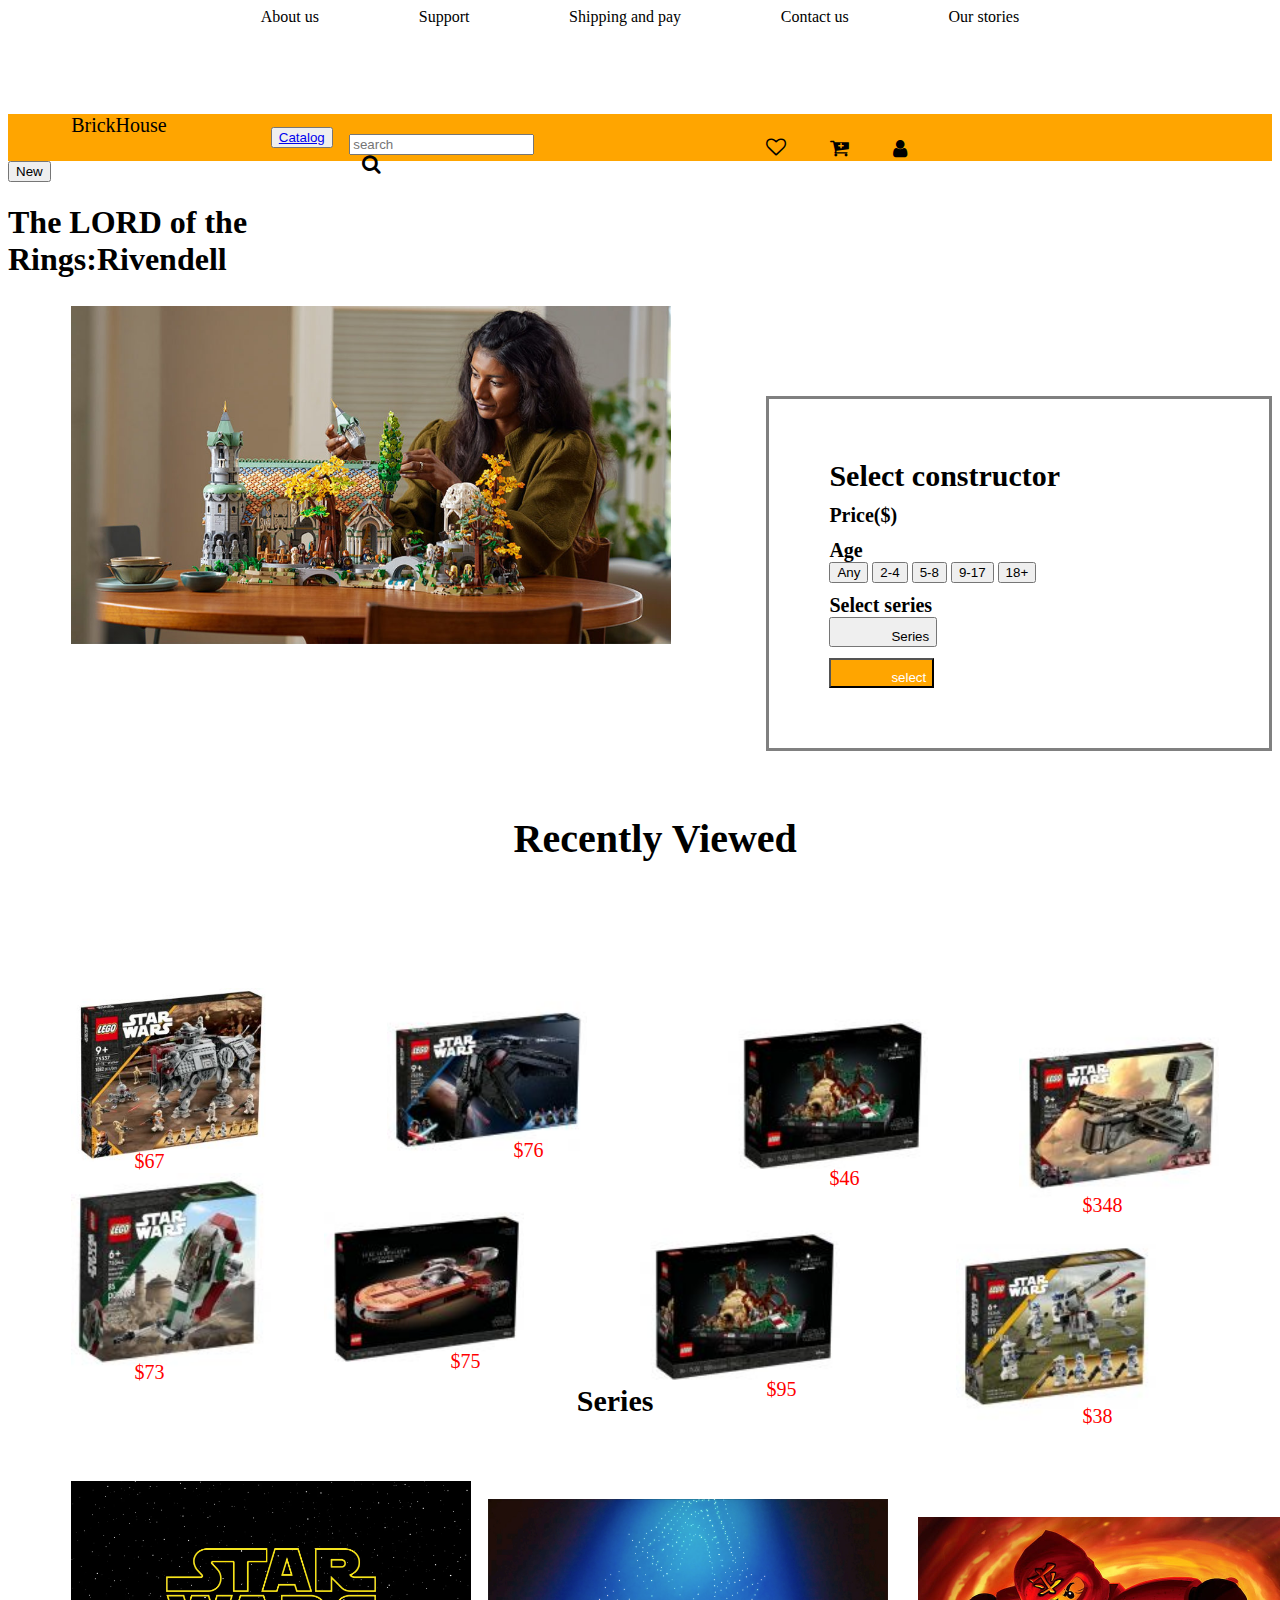
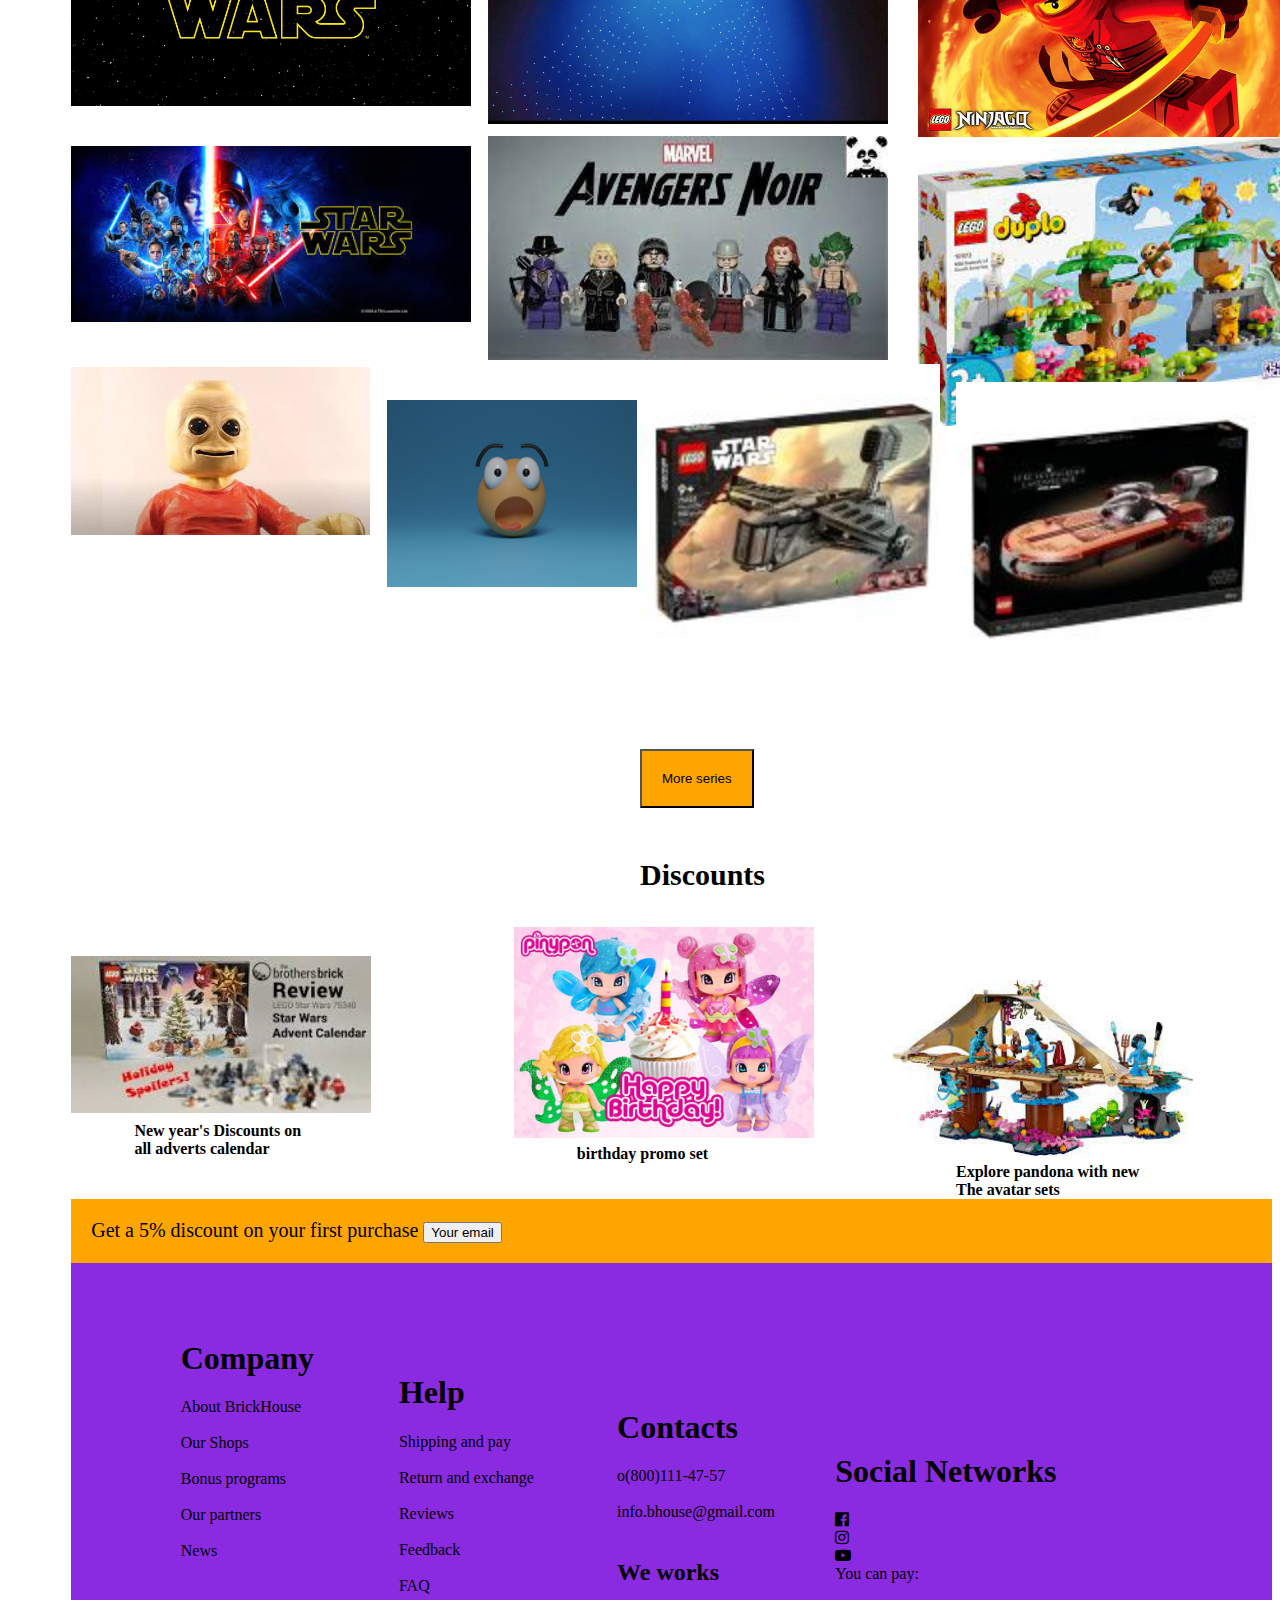
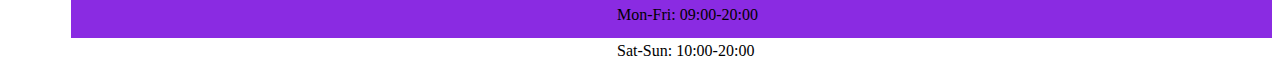
<file: index.html>
<!DOCTYPE html>
<html lang="en">
<head>
    <meta charset="UTF-8">
    <meta http-equiv="X-UA-Compatible" content="IE=edge">
    <meta name="viewport" content="width=device-width, initial-scale=1.0">
    <title>Document</title>
    <link rel="stylesheet" href="styles.css">
    <link rel="stylesheet" href="https://cdnjs.cloudflare.com/ajax/libs/font-awesome/4.7.0/css/font-awesome.min.css">

</head>
<body>
<div class="topnave">
    <a>About us</a>
    <a>Support</a>
    <a>Shipping and pay</a>
    <a>Contact us</a>
    <a>Our stories</a> </div>
    <div class="front">
    <div class="BrickHouse">BrickHouse</div>
    <div class="Catalog"><button><a href=catalog.html>Catalog</a></button> </div>
   <div class="search"> <i class="fa fa-search" aria-hidden="true"></i></div>
   <div class="input"><input type="text" placeholder="search"/></div> 
    <div class="heart"><i class="fa fa-heart-o" aria-hidden="true"></i></div>
    <div class="shopping"><i class="fa fa-cart-plus" aria-hidden="true"></i></div>
    <div class="profile"><i class="fa fa-user" aria-hidden="true"></i>
    </div>
</div>

<div class="content">
    
<button class="New">New</button>
<h1>The LORD of the <br>Rings:Rivendell</h1></div>
<div class="BrickHouse"><img src="images/wifehouse.jpg" alt=""></div>

<div class="content2">
<div class="select">Select constructor</div>
<div class="price">Price($)</div>
<div class="Age">Age</div>
<button class="Any">Any</button>
<button class="butt1">2-4</button>
<button class="butt2">5-8</button>
<button>9-17</button>
<button>18+</button>
<div class="solo">Select series</div>
<button class="series">Series</button> <br>
<button class="selectyy">select</button>
</div>
<div class="Recently">Recently Viewed</div>
<div class="robot2"><img src="images/game 1.jpg"></div>
<div class="robot3"><img src="images/game2.jpg" alt=""></div>
<div class="robot4"><img src="images/game3.jpg" alt=""></div>
<div class="robot5"><img src="images/game4.jpg" alt=""></div>
<div class="price1">$348</div>
<div class="price2">$46</div>
<div class="price3">$76</div>
<div class="price4">$67</div>
<div class="image1"><img src="images/game5.jpg" alt=""></div>
<div class="image2"><img src="images/game6.jpg" alt=""></div>
<div class="image3"><img src="images/game3.jpg" alt=""></div>
<div class="image4"><img src="images/game8.jpg" alt=""></div>
<div class="price5">$38</div>
<div class="price6">$95</div>
<div class="price7">$75</div>
<div class="price8">$73</div>
<div class="series1">Series</div>

<div class="pic2"><img src="images/pic2.webp" alt=""></div>
<div class="pic3"><img src="images/pic3.jpg" alt=""></div>
<div class="pic4"><img src="images/pic4.jpg" alt=""></div>
<div class="log1"><img src="images/log1.jpeg" alt=""></div>
<div class="log2"><img src="images/log5.jpeg" alt=""></div>
<div class="pic6"><img src="images/pic6.jpeg" alt=""></div>
<div class="pic7"><img src="images/pic7.jpeg" alt=""></div>
<div class="robot"><img src="images/robot3.jpg" alt=""></div>
<div class="game1"><img src="images/game4.jpg" alt=""></div>
<div class="game2"><img src="images/game6.jpg" alt=""></div>

<button class="more">More series</button>
<div class="Discounts">Discounts</div>
<div class="holiday"><img src="images/holiday.jpeg" alt=""></div>
<div class="birthday"><img src="images/birthday.jpg_large" alt=""></div>
<div class="avie"><img src="images/avieeee.jpeg" alt=""></div>
<div class="year">New year's Discounts on <br>all adverts calendar</div>
<div class="promo">birthday promo set</div>
<div class="explore">Explore pandona with new <br>The avatar sets</div>

<div class="orange"><hi>Get a 5% discount on your first purchase</hi>
     <button>Your email </button>
</div>
<div class="all">
    <div class="cont1"><h1>Company</h1>
        <div>
            About BrickHouse <br><br>
            Our Shops <br><br>
            Bonus programs <br><br>
            Our partners  <br><br>
            News
        </div>
     </div>
 <div class="cont2"><h1>Help</h1>
<div> Shipping and pay <br><br>
      Return and exchange <br><br>
      Reviews <br><br>
      Feedback <br><br>
      FAQ
</div>
 </div>

<div class="cont3">
    <h1>Contacts</h1>
    <div>
        o(800)111-47-57 <br><br>
        info.bhouse@gmail.com <br><br>
        <h2>We works</h2>
        Mon-Fri: 09:00-20:00 <br><br>
        Sat-Sun: 10:00-20:00

    </div>
</div>

<div class="cont4" >

    <h1>Social Networks</h1>
    <div><i class="fa fa-facebook-official" aria-hidden="true"></i>
    </div>
    <div><i class="fa fa-instagram" aria-hidden="true"></i>
    </div>
    <div><i class="fa fa-youtube-play" aria-hidden="true"></i></div>
    <div> You can pay:</div>
    
</div>


</div>




</body>
</html>
</file>
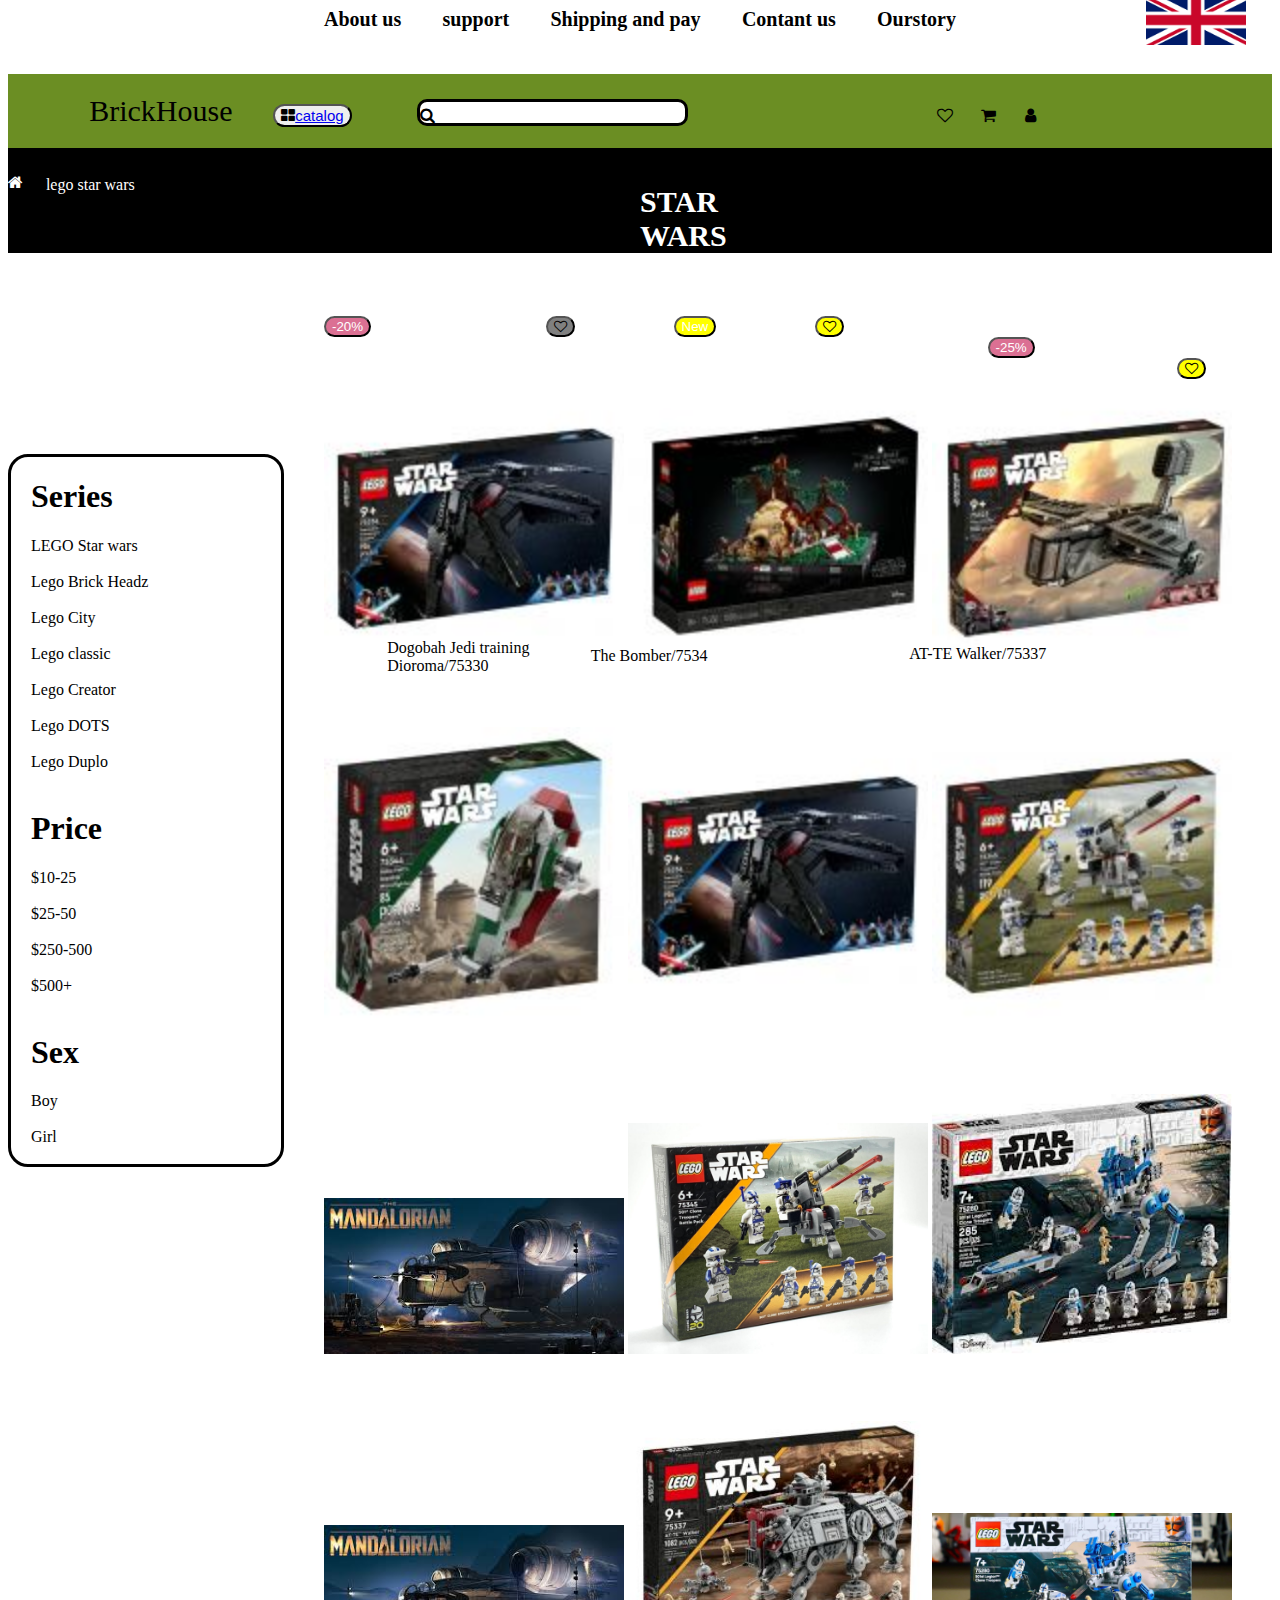
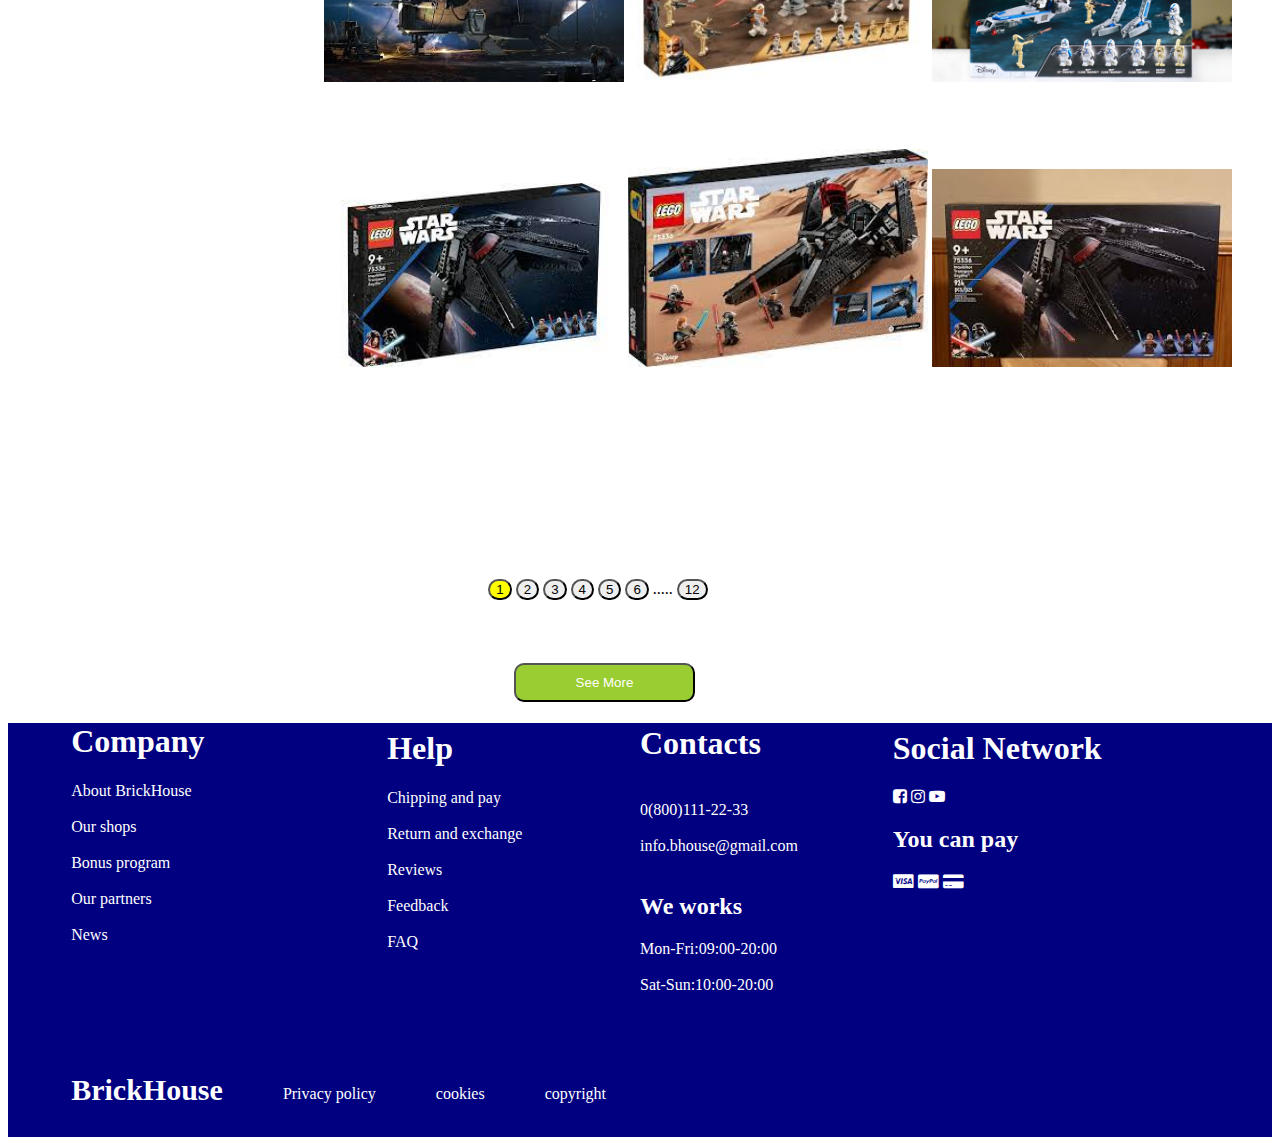
<file: catalog.html>
<!DOCTYPE html>
<html lang="en">
<head>
    <meta charset="UTF-8">
    <meta http-equiv="X-UA-Compatible" content="IE=edge">
    <meta name="viewport" content="width=device-width, initial-scale=1.0">
    <title>Document</title>
    <link rel="stylesheet" href="catalog.css">
    <link rel="stylesheet" href="https://cdnjs.cloudflare.com/ajax/libs/font-awesome/4.7.0/css/font-awesome.min.css">


</head>
<body>
    <div class="text">
    
        <nav>
            <a> About us</a>
            <a>support</a>
            <a>Shipping and pay</a>
            <a>Contant us </a>
            <a>Ourstory</a>
    </nav>
    <img src="images/images2/Uk.png" id="flag">
</div>
    <div class="front">
        <label class="Brick">BrickHouse</label>
         <button class="Catalog"><i class="fa fa-th-large" aria-hidden="true"></i><a href="product.html">catalog</a> </button>
        <i id="search" class="fa fa-search" aria-hidden="true"></i>
        <i  id="heart" class="fa fa-heart-o" aria-hidden="true"></i> 
        <i id="shopping"  class="fa fa-shopping-cart" aria-hidden="true"></i>
        <i  id="profile" class="fa fa-user" aria-hidden="true"></i>
    </div>
    <div class="black"><i id="home" class="fa fa-home" aria-hidden="true"></i>
    <P id="lego">lego star wars</P>
   <P id="star">STAR <br> WARS</P>
    </div>
    <div class="line1">
      <div>
        <button id="f">-20%</button>
       <button id="s"> <i class="fa fa-heart-o" aria-hidden="true"></i></button>
    <button id="t">New</button>
        <button id="fo"><i class="fa fa-heart-o" aria-hidden="true"></i>
        </button>
        <button id="fi">-25%</button>
            <button id="si"><i class="fa fa-heart-o" aria-hidden="true"></i>
            </button> 
    </div>
    
    <img src="images/images2/game2.jpg" id="foto1">

     <img src="images/images2/game3.jpg" id="foto2">
    <img src="images/images2/game4.jpg" id="foto3"></div>
    <div class="chili" >
        <p id="jedi">Dogobah Jedi training <br> Dioroma/75330
        <p id="bomber">The Bomber/7534</p>
        <p id="walker">AT-TE Walker/75337</p>
    </div>
     
   <div class="line2"><img src="images/images2/game5.jpg" id="foto4">
    <img src="images/images2/game7.jpg" id="foto5">
    <img src="images/images2/game8.jpg" id="foto6"></div>
    <div class="line3">
        <img src="images/images2/p2.jpeg" id="foto7">
        <img src="images/images2/p8.jpg" id="foto8">
        <img src="images/images2/p4.jpeg" id="foto9">
    </div> 
    <div class="line4">
        <img src="images/images2/p2.jpeg" id="foto10">
        <img src=  "images/images2/game 1.jpg" id="foto11">
        <img src="images/images2/p5.jpg" id="foto12">
    </div>
    <div class="line5">
        <img src="images/images2/p9.jpeg" id="foto13">
        <img src= "images/images2/p10.jpeg"  id="foto14">
        <img src= "images/images2/p12.jpeg" id="foto15">
    </div>

       <div class="content2"> 
        <h1>Series</h1>
        LEGO Star wars <br><br>
        Lego Brick Headz <br><br>
        Lego City <br><br>
        Lego classic <br><br>
        Lego Creator <br><br>
        Lego DOTS <br><br>
        Lego Duplo <br><br>
        <h1>Price</h1>
        $10-25<br><br>
        $25-50<br><br>
        $250-500<br><br>
        $500+ <br><br>
        <h1>Sex</h1>
        Boy<br><br>
        Girl<br><br>
    </div>
    <div class="butts">
        <button id="kaya">1</button>
        <button>2</button>
        <button>3</button>
        <button>4</button>
        <button>5</button>
        <button>6</button>


        .....
        <button>12</button>
    </div>
    <button class="seeMore">See More</button>
    <div class="all">
    <div class="first">
    <h1>Company</h1>
    About BrickHouse<br><br>
    Our shops<br><br>
    Bonus program<br><br>
    Our partners<br><br>
    News<br><br>
    </div>
       <div class="second">
        <h1>Help</h1>
        Chipping and pay<br><br>
        Return and exchange<br><br>
        Reviews<br><br>
        Feedback<br><br>
        FAQ<br><br>
     </div>

     <div class="third">
        <h1>Contacts</h1><br>
        0(800)111-22-33<br><br>
        info.bhouse@gmail.com<br><br>
        <h2>We works</h2>
        Mon-Fri:09:00-20:00<br><br>
        Sat-Sun:10:00-20:00<br> <br>
     </div>
     
     <div class="fourth">
        <h1>Social Network</h1>
        <i class="fa fa-facebook-square" aria-hidden="true"></i>
        <i class="fa fa-instagram" aria-hidden="true"></i>
        <i class="fa fa-youtube-play" aria-hidden="true"></i>
        <h2>You can pay</h2>
        <i class="fa fa-cc-visa" aria-hidden="true"></i>
        <i class="fa fa-cc-paypal" aria-hidden="true"></i>
        <i class="fa fa-credit-card-alt" aria-hidden="true"></i>
     </div>
     <div class="footer">
       <P class="brick"> BrickHouse</P> 
       <P class="privacy">  Privacy policy </P> 
       <P class="cookies">  cookies </P> 
       <P class="copyright">copyright</P>
     
    </div>
    </div>  
        
    
    

   
   
</body>
</html>
</file>
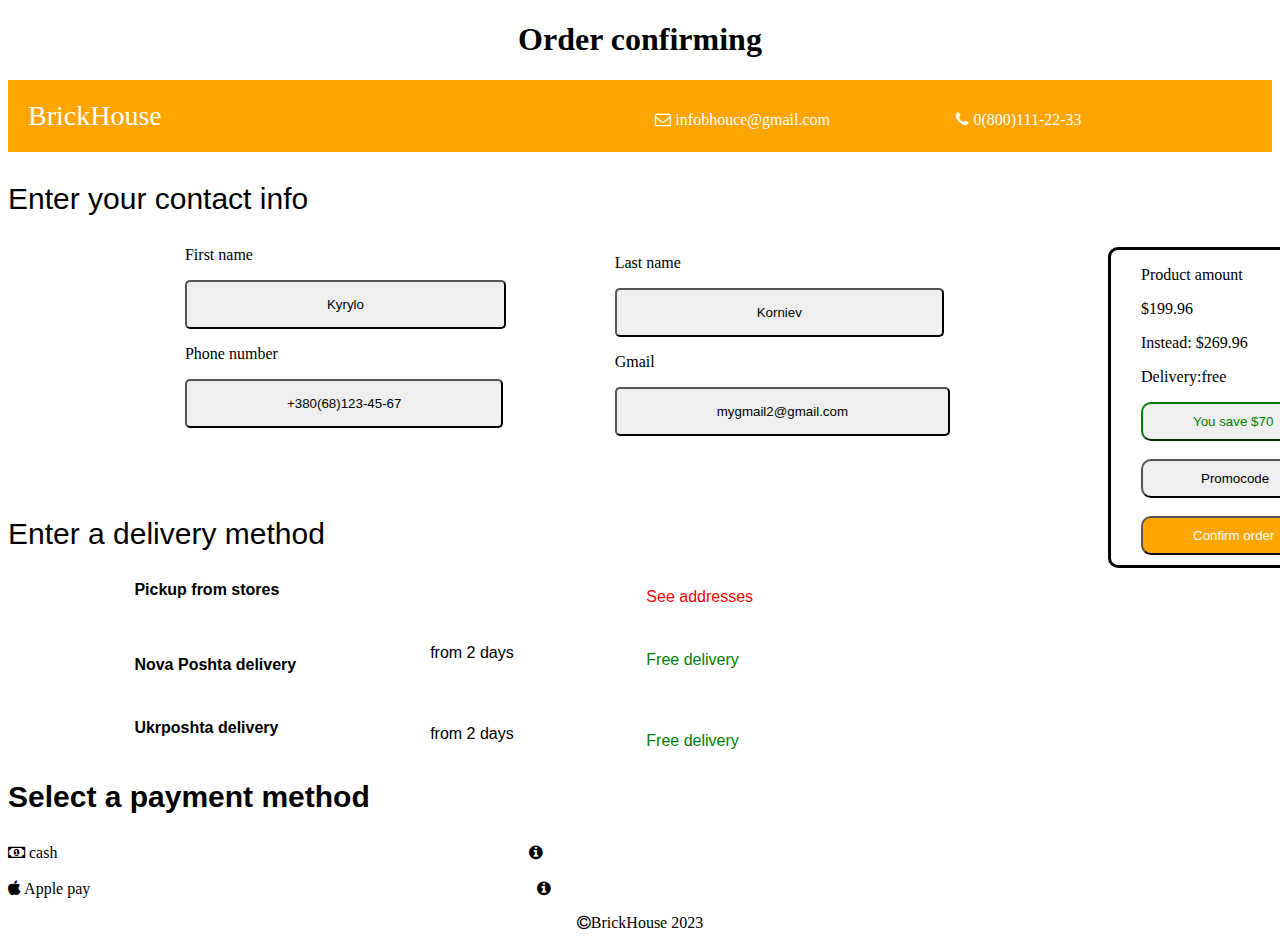
<file: page.html>
<!DOCTYPE html>
<html lang="en">
<head>
    <meta charset="UTF-8">
    <meta http-equiv="X-UA-Compatible" content="IE=edge">
    <meta name="viewport" content="width=device-width, initial-scale=1.0">
    <title>Document</title>
    <link rel="stylesheet" href="style4.css">
    <link rel="stylesheet" href="https://cdnjs.cloudflare.com/ajax/libs/font-awesome/4.7.0/css/font-awesome.min.css">
</head>
<body>
    <div class="text">
    <h1 id=header>Order confirming</h1>
    <div class="emmy">
     <label id="ricky">BrickHouse</label> <i id="velo" class="fa fa-envelope-o" aria-hidden="true"> infobhouce@gmail.com</i>  <i id="phone" class="fa fa-phone" aria-hidden="true"> 0(800)111-22-33</i>
    </div>
    <p id="info">Enter your contact info</p>
    <div class="first">
        <p>First name</p>
        <button id="kry">Kyrylo</button>
        <p>Phone number</p>
        <button id="kyr">+380(68)123-45-67</button>
    </div>
    <div class="last">
        <p id="meli">Last name</p>
        <button id="kryi">Korniev</button>
        <p>Gmail</p>
        <button id="krye">mygmail2@gmail.com</button>
    </div>
    <div class="deli">
        <p>Product amount</p>
        <p>$199.96</p>
        <p>Instead: $269.96</p>
        <p>Delivery:free</p>
        <button id="save">You save $70</button>
        <br><br>
        <button id="pro">Promocode</button>
        <br><br>
        <button id="con">Confirm order</button>
    </div>
    <div>
        <p id="deli">Enter a delivery method</p>
        <div class="lasoi">
            <p id="vale">Pickup from stores</p>
            <br>
            <p id="cale">See addresses</p>
            <br>
            <p id="winny">Nova Poshta delivery</p>
            <p id="day">from 2 days</p>
            <br>
            <p id="leina">Free delivery</p>
            <br>
            <p id="ant">Ukrposhta delivery</p>
            <br>
            <p id="day">from 2 days</p>
            <br>
            <p id="nai">Free delivery</p>
           </div>
           <p id="pay">Select a payment method</p>
        </div>
        <div>
 <i id="money" class="fa fa-money" aria-hidden="true"></i> cash
<i id="for" class="fa fa-info-circle" aria-hidden="true"></i>
<br>
<br>
<i class="fa fa-apple" aria-hidden="true"></i> Apple pay
<i id="fo" class="fa fa-info-circle" aria-hidden="true"></i>
 </div>
 <div>
<p id="house"><i class="fa fa-copyright" aria-hidden="true"></i>BrickHouse 2023</p>
 </div>
</div>
</body>
</html>
</file>
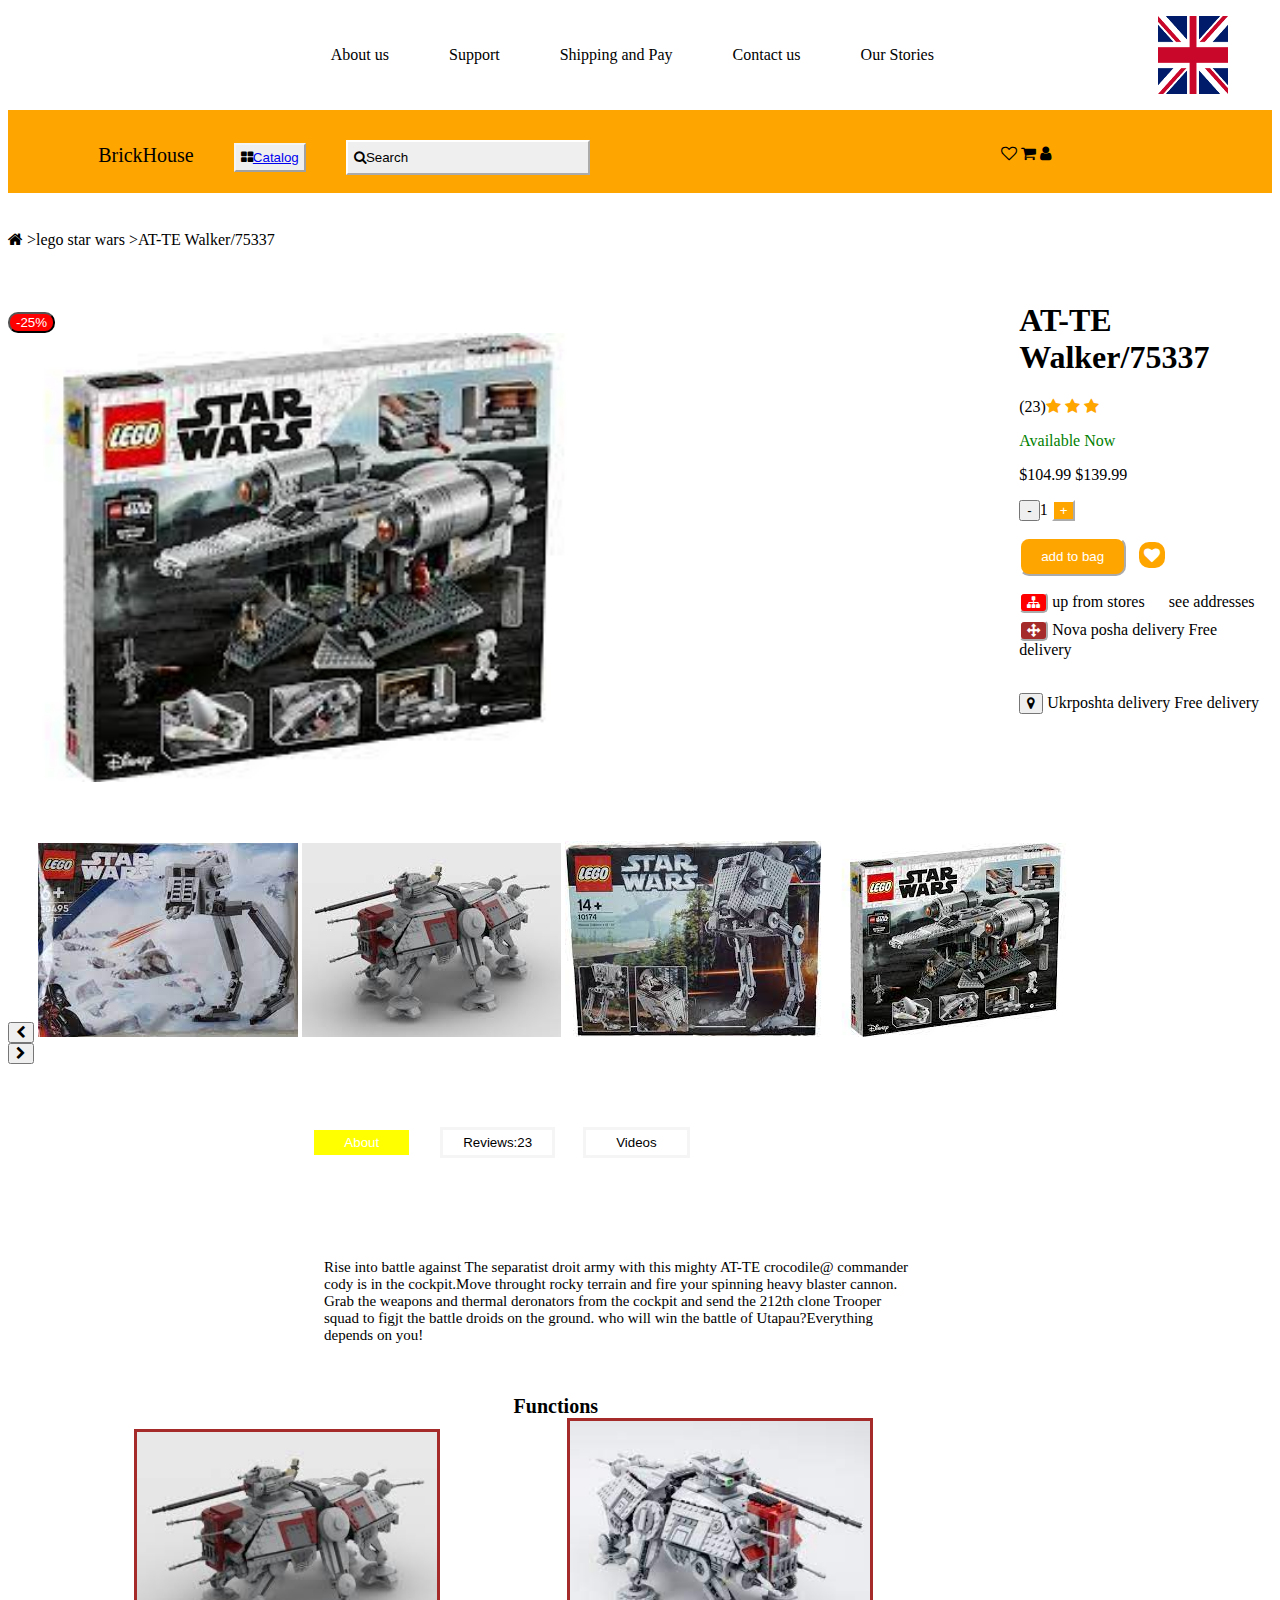
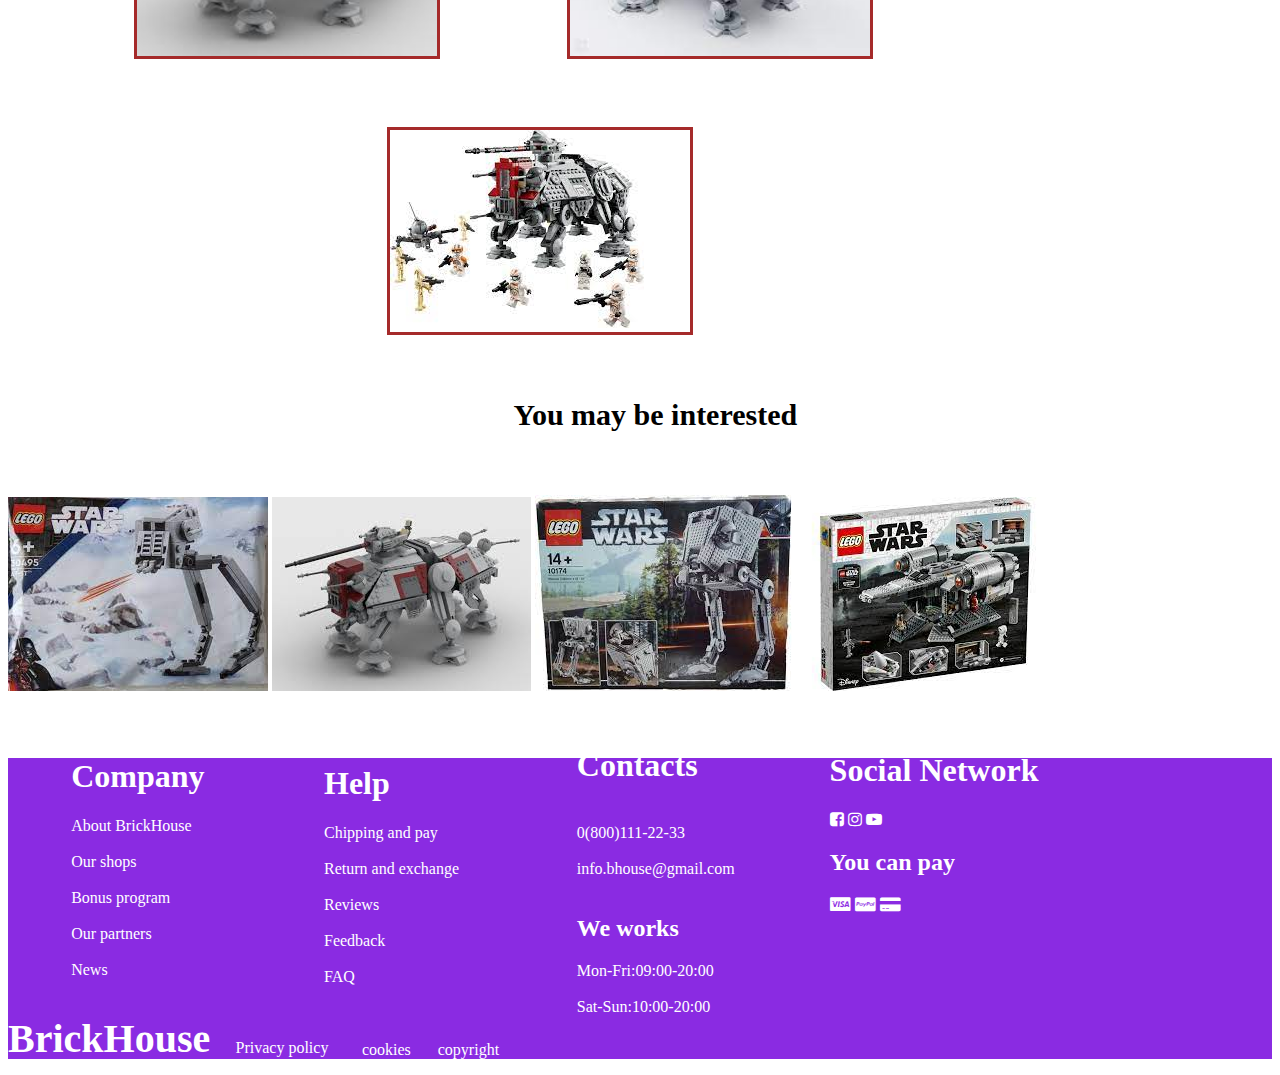
<file: product.html>
<!DOCTYPE html>
<html lang="en">
<head>
    <meta charset="UTF-8">
    <meta http-equiv="X-UA-Compatible" content="IE=edge">
    <meta name="viewport" content="width=device-width, initial-scale=1.0">
    <title>Document</title>
    <link rel="stylesheet" href="product.css">
    <link rel="stylesheet" href="https://cdnjs.cloudflare.com/ajax/libs/font-awesome/4.7.0/css/font-awesome.min.css">


</head>

<body>
    
    <ul class="list">

    <a>About us</a>
    <a>Support</a>
    <a>Shipping and Pay </a>
    <a>Contact us </a>
    <a>Our Stories</a>
    <img class="flag" src="images/images/marvel.png">
</ul>
<div class="all">
    <label id="brick">BrickHouse</label>
    <button class="catalog"><i class="fa fa-th-large" aria-hidden="true"></i><a href="Product1.html">Catalog</a></button>
    <button  id="search" ><i class="fa fa-search" aria-hidden="true"></i>Search </button> 
   <div class="icons"> <i class="fa fa-heart-o" aria-hidden="true"></i>
    <i  class="fa fa-shopping-cart" aria-hidden="true"></i>
    <i class="fa fa-user" aria-hidden="true"></i></div>
  
</div>
<!--  -->
<!-- 
<div class="main-cards">

    <div class="card1">
        <p>-20</p>
        
    <img src="images/p3.jpeg">
    </div>

    <div class="card2">
        <img src="images/p3.jpeg">
    </div>

    <div class="card3">
        <img src="images/p3.jpeg">
    </div>
    

</div> -->
<div class="hearder"><i class="fa fa-home" aria-hidden="true"></i>
   >lego star wars >AT-TE Walker/75337  <br>
  <button class="red"> -25%</button>
</div>

<img class="foto"  src="images/images/p3.jpeg" alt="">
<div class="first">
    <h1>AT-TE Walker/75337</h1>
   <p>(23)<i id="star" class="fa fa-star" aria-hidden="true"></i>
    <i  id="star" class="fa fa-star" aria-hidden="true"></i>
    <i  id="star" class="fa fa-star" aria-hidden="true"></i>
 </p> 
 <p class="Available">Available Now</p>
 <p>$104.99  $139.99</p>
 <p> <button >- </button>1 <button id="butt">+</button></p>
 <p><button class="add">add to bag</button><i  id="big"   class="fa fa-heart" aria-hidden="true"></i></p>
 <button class="site"><i class="fa fa-sitemap" aria-hidden="true"></i></button>
    <label>up from stores </label> 
    <label class="see">see addresses</label><p class="col2">
    <button class="arrows"><i class="fa fa-arrows" aria-hidden="true"></i></button>
    <label>Nova posha delivery</label> 
    <label>Free delivery</label></p><br>
    <button><i class="fa fa-map-marker" aria-hidden="true"></i>
    </button>
    <label>Ukrposhta delivery</label>
    <label>Free delivery</label>
</div>



<div class="photos">
    <button><i class="fa fa-chevron-left" aria-hidden="true"></i></button>  
<img src="images/images/t1.jpeg">
<img src="images/images/star3.jpeg">
<img src="images/images/t3.jpeg">
<img src="images/images/p3.jpeg"></div>
<button><i class="fa fa-chevron-right" aria-hidden="true"></i></button>
<div class="buttons">
    
    <button class="about">About</button>
    <button class="reviews">Reviews:23</button>
    <button class="videos">Videos</button>
</div>
<div class="words">Rise into battle against The separatist droit army with this mighty
    AT-TE crocodile@ commander<br> cody is in the cockpit.Move throught
    rocky terrain and fire your spinning heavy blaster cannon.<br>Grab 
    the weapons and thermal deronators from the cockpit and send the 
    212th clone Trooper<br> squad to figjt the battle droids on the ground.
    who will win the battle of Utapau?Everything <br>depends on you!
 </div>
 <div class="functions">Functions </div>
 <div>
    <img id="p1"  src="images/images/star3.jpeg" alt=""><img  id="p2" src="images/images/star2.jpeg">
 </div>
 <div class="p3"><img src="images/images/star1.jpeg" alt=""></div>
 <div class="may">You may be interested</div>
 <div class="images">
    <img src="images/images/t1.jpeg">
    <img src="images/images/star3.jpeg">
    <img src="images/images/t3.jpeg">
    <img src="images/images/p3.jpeg">
 </div>
<div class="two">
    <div class="fi">
    <h1>Company</h1>
    About BrickHouse<br><br>
    Our shops<br><br>
    Bonus program<br><br>
    Our partners<br><br>
    News<br><br>
    </div>
       <div class="second">
        <h1>Help</h1>
        Chipping and pay<br><br>
        Return and exchange<br><br>
        Reviews<br><br>
        Feedback<br><br>
        FAQ<br><br>
     </div>

     <div class="third">
        <h1>Contacts</h1><br>
        0(800)111-22-33<br><br>
        info.bhouse@gmail.com<br><br>
        <h2>We works</h2>
        Mon-Fri:09:00-20:00<br><br>
        Sat-Sun:10:00-20:00<br> <br>
     </div>
     
     <div class="fourth">
        <h1>Social Network</h1>
        <i class="fa fa-facebook-square" aria-hidden="true"></i>
        <i class="fa fa-instagram" aria-hidden="true"></i>
        <i class="fa fa-youtube-play" aria-hidden="true"></i>
        <h2>You can pay</h2>
        <i class="fa fa-cc-visa" aria-hidden="true"></i>
        <i class="fa fa-cc-paypal" aria-hidden="true"></i>
        <i class="fa fa-credit-card-alt" aria-hidden="true"></i>
     </div>
     <div class="footer">
       <P class="brick"> BrickHouse</P> 
       <P class="privacy">  Privacy policy </P> 
       <P class="cookies">  cookies </P> 
       <P class="copyright">copyright</P>
     
    </div>
    </div>  


</body>
</html>
</file>
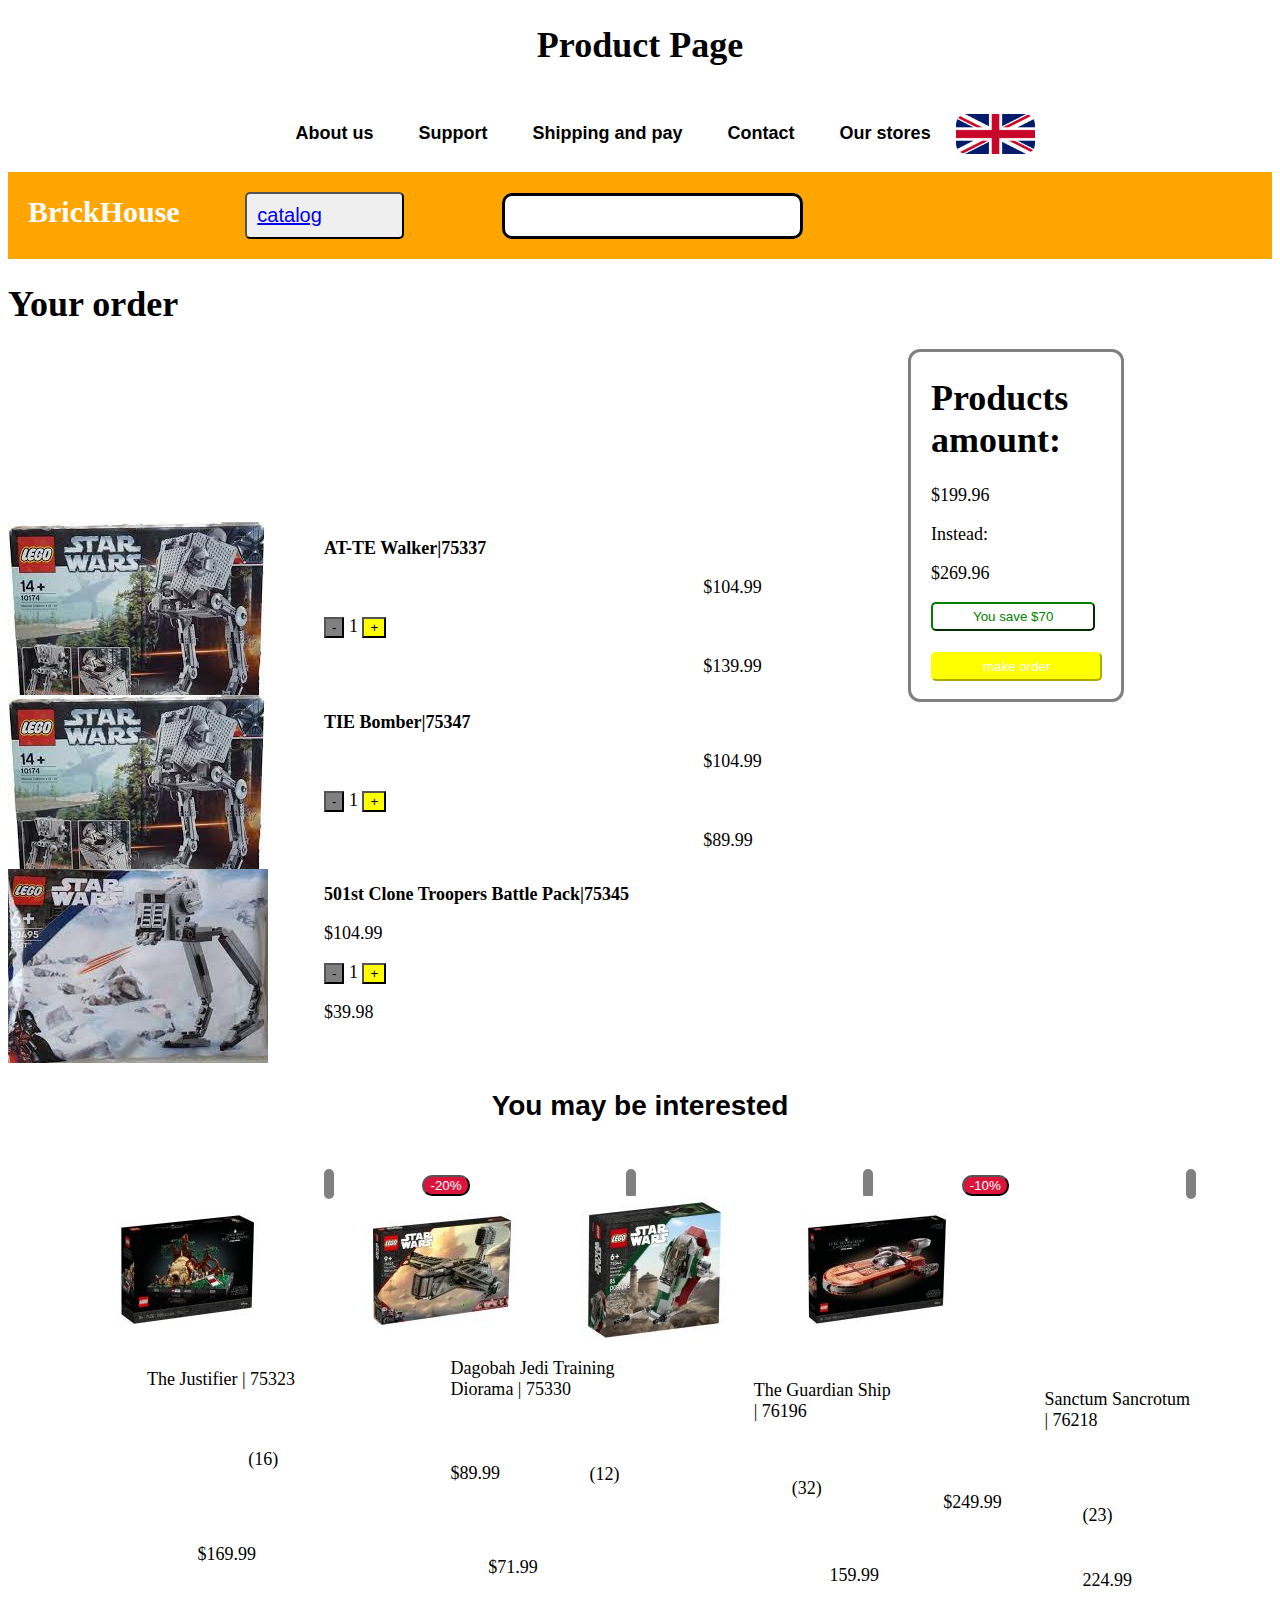
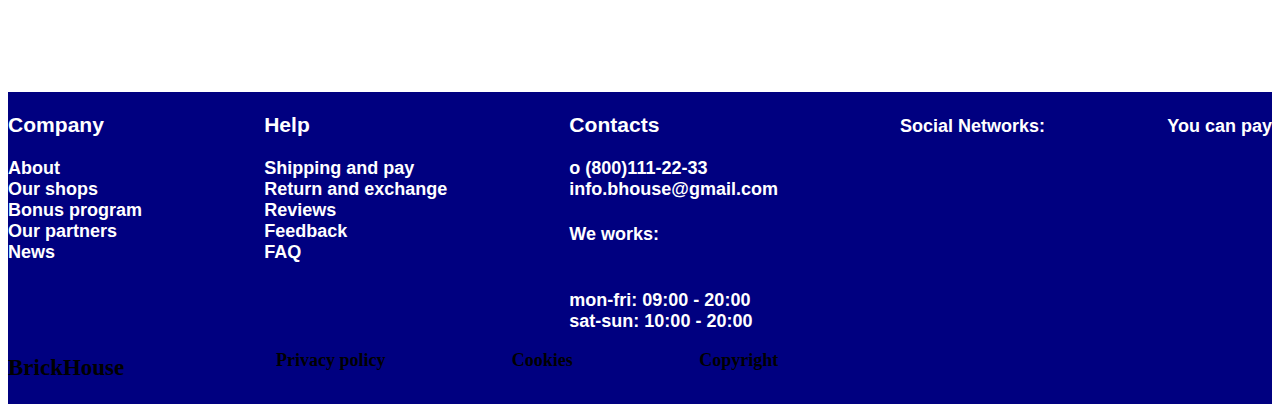
<file: Product1.html>
<!DOCTYPE html>
<html lang="en">
<head>
    <meta charset="UTF-8">
    <meta http-equiv="X-UA-Compatible" content="IE=edge">
    <meta name="viewport" content="width=device-width, initial-scale=1.0">
    <title>Document</title>
    <link rel="stylesheet" href="product1.css">
</head>
<body>
    <h1 id="product">Product Page</h1>
    <div class="Text">
        <nav>
            <ul>
                <li><a href="">About us</a></li>
                <li><a href="">Support</a></li>
                <li><a href="">Shipping and pay</a></li>
                <li><a href="">Contact</a></li>
                <li><a href="">Our stores</a></li>
                <img src="images/images/marvel.png" id="mag">
            </ul>
          </div>
                    <div class="meddy">
            <label id="logoo">BrickHouse</label> <button id="caty"> <i class="fa fa-th-large" aria-hidden="true"></i><a href="page.html">catalog</a></button > <i id="search" class="fa fa-search" aria-hidden="true"></i>
            <i id="heartt" class="fa fa-heart-o" aria-hidden="true"></i> <i id="cart" class="fa fa-cart-plus" aria-hidden="true"></i> <i id="user" class="fa fa-user" aria-hidden="true"></i>
          </div>
          <div>
            <h1>Your order</h1>
          </div>
          <div class="milly">
           <h1>Products amount:</h1>
            <p>$199.96</p>
            <p>Instead:</p>
            <p>$269.96</p>
            <button id="save">You save $70</button><br> <br>
            <button id="der">make order</button>
          </div>
          <div>
            <img id="J1" src="images/images/t3.jpeg">
          </div>
          <div class="pipo">
            <p id="pipo">AT-TE Walker|75337</p>
            <p id="hen">$104.99</p>
            <p> <button id="ris">-</button> 1 <button id="mm">+</button></p> <i class="fa fa-trash-o" aria-hidden="true"></i>
            <p id="pst">$139.99</p>
        </div>
        <div>
            <img id="j2" src="images/images/t3.jpeg">
          </div>
          <div class="risa">
            <p id="levy">TIE Bomber|75347</p>
            <p id="tila">$104.99</p>
            <p> <button id="ris">-</button> 1 <button id="mm">+</button></p> <i id="bin" class="fa fa-trash-o" aria-hidden="true"></i>
            <p id="mode">$89.99</p>
        </div>
        <div>
            <img src="images/images/t1.jpeg">
            </div>
            <div class="ris">
            <p id="mary">501st Clone Troopers Battle Pack|75345</p>
            <p>$104.99</p>
            <p> <button id="ris">-</button> 1 <button id="mm">+</button></p> <i class="fa fa-trash-o" aria-hidden="true"></i>
            <p>$39.98</p>
          </div>
          <br>
            <div>
            <p id="pasy">You may be interested</p>
         </div>
         <div>
            <i id="lucky" class="fa fa-heart-o" aria-hidden="true"></i> <button id="b1">-20%</button> <i id="nelly" class="fa fa-heart-o" aria-hidden="true"></i> <i id="liz" class="fa fa-heart-o" aria-hidden="true"></i> <button id="b2">-10%</button> <i id="mercy" class="fa fa-heart-o" aria-hidden="true"></i>
         </div>
         <div>
            <img id="j4" src="images/game3.jpg">
            <img id="j5" src="images/game4.jpg">
            <img id="j6" src="images/game5.jpg">
            <img id="j7" src="images/game6.jpg">
         </div>
         <div class="trace">
            <p id="per">The Justifier | 75323</p>
            <p id="bahy">Dagobah Jedi Training<br> Diorama | 75330</p>
            <p id="shipy">The Guardian Ship<br> | 76196</p>
            <p id="shee">Sanctum Sancrotum<br> | 76218</p>
          </div>
          <div>
            <p id="vee">(16) <i id="flip" class="fa fa-star" aria-hidden="true"></i> <i id="flip" class="fa fa-star" aria-hidden="true"></i> <i id="flip" class="fa fa-star" aria-hidden="true"></i> <i id="flip" class="fa fa-star" aria-hidden="true"></i> <i  class="fa fa-star" aria-hidden="true"></i></p>
            <p id="maria">$89.99</p>
            <p id="kili">(12) <i id="flip" class="fa fa-star" aria-hidden="true"></i> <i id="flip" class="fa fa-star" aria-hidden="true"></i> <i id="flip" class="fa fa-star" aria-hidden="true"></i> <i id="flip" class="fa fa-star" aria-hidden="true"></i> <i class="fa fa-star" aria-hidden="true"></i></p>
            <p id="fip"> (32) <i id="flip" class="fa fa-star" aria-hidden="true"></i> <i id="flip" class="fa fa-star" aria-hidden="true"></i> <i id="flip" class="fa fa-star" aria-hidden="true"></i> <i id="flip" class="fa fa-star" aria-hidden="true"></i> <i id="flip" class="fa fa-star" aria-hidden="true"></i></p>
            <p id="MO">$249.99</p>
            <p id="cipy">(23) <i id="flip" class="fa fa-star" aria-hidden="true"></i> <i id="flip" class="fa fa-star" aria-hidden="true"></i> <i id="flip" class="fa fa-star" aria-hidden="true"></i> <i id="flip" class="fa fa-star" aria-hidden="true"></i> <i id="flip" class="fa fa-star" aria-hidden="true"></i></p>
          </div>
          <div>
            <p id="d1">$169.99</p>
            <p id="d3">$71.99</p>
            <p id="d5">159.99</p>
            <p id="d7">224.99</p>
           </div>

<footer class="footer">
    <div>
      <h3>Company</h3>
      About <br>
      Our shops <br>
      Bonus program <br>
      Our partners <br>
      News <br>
    </div>
    <div>
      <h3 >Help</h3>
      Shipping and pay <br>
      Return and exchange <br>
      Reviews <br>
      Feedback <br>
      FAQ
    </div>
    <div>
    <h3>Contacts</h3>
    o (800)111-22-33 <br>
    info.bhouse@gmail.com <br>
    <h4>We works:</h4> <br>
    mon-fri: 09:00 - 20:00 <br>
    sat-sun: 10:00 - 20:00
  </div>
  <div>
    <h4>Social Networks:</h4>
    <i class="fa fa-facebook-official" aria-hidden="true"></i> <i class="fa fa-instagram" aria-hidden="true"></i> <i class="fa fa-youtube-play" aria-hidden="true"></i>
  </div>
  <div>
  <h4>You can pay</h4>
  <i class="fa fa-cc-visa" aria-hidden="true"></i> <i class="fa fa-cc-mastercard" aria-hidden="true"></i> <i class="fa fa-paypal" aria-hidden="true"></i>
  </div>
  </footer>
  <div class="house">
    <p id="hut">BrickHouse</label>
      <p id="cy">Privacy policy</p>
      <p id="cooky">Cookies</p>
      <p id="vor">Copyright</p>
 
</body>
</html>
</file>
<file: styles.css>
.topnave{
    display: flex;
    justify-content: space-between;
    padding-left: 20%;
     padding-right: 20%;
    
    
}
.front{
    margin-top: 3%;
    font-size: 20px;
    background-color: orange;
}
@media(max-width:700px)  {
    .topnave{
     display: block;
     width: 100%;
     padding: 10px;

      }

      .front{
        margin-left: -5%;
        
         }
         .BrickHouse{
            width: 10px;
         }
    .Catalog{
        margin-left: 12%;
        margin-top: -2%;
    }
    
}
.BrickHouse{
    margin-top: 7%;
    margin-left: 5%;
    font-size: 20px;

}
.Catalog{
    padding: 5px 10px;
    margin-left: 20%;
    margin-top: -1.5%;
    font-size: 20px;
}
.input{
    margin-left: 27%;
    margin-top: -3.5%;
}
.search{
    margin-left: 28%;
    
}
.heart{
    margin-left: 60%;
    margin-top:-1.5% ;
}
.shopping{
    margin-left: 65%;
    margin-top: -1.8%;

}
.profile{
    margin-left:70%;
    margin-top: -1.7%;

}
.BrickHouse img{
    margin-top: -5%;
    width: 600px;
}

      
    
.content2{
    padding: 60px;
    border: solid;
    border-color:gray;
    margin-top: -20%;
    margin-left: 60%;
    
}
.select{
    font-size: 30px;
    font-weight: 800;  
}
.price{
    margin-top: 3%;
    font-size: 20px;
    font-weight: 600;
}
.Age{
    margin-top: 3%;
    font-size: 20px;
    font-weight: 600 ;
}
.robot2 img{
    margin-top: 10%;
    width: 200px;
    margin-left: 5%;
    
}
.robot3 img{
    width: 200px;
    margin-left: 30%;
    margin-top: -25%;
}
.robot4 img{
    width: 200px;
    margin-left: 57%;
    margin-top: -25%;

}
.robot5 img{
    width: 200px;
    margin-left:80% ;
    margin-top: -20%;
}
.series{
    padding-left: 60px;
    padding-top: 10px;
    
}
.solo{
    margin-top: 3%;
    font-size: 20px;
    font-weight: 600;
}
.selectyy{
margin-top: 3%;
padding-left: 60px;
padding-top: 10px;
background-color: orange;
color: white;
    
    
}
.Recently{
    margin-left: 40%;
    margin-top: 5%;
    font-size: 40px;
    font-weight: 800;
}.image1 img{
    width: 200px;
    margin-left: 5%;
}
.image2 img{
    width: 200px;
    margin-left: 25%;
    margin-top: -17%;

    
}
.series1{

    font-size: 30px;
    font-weight: 800;
    margin-left: 45%;
}
.image3 img{
    width: 200px;
    margin-left: 50%;
    margin-top: -20%;
}
.image4 img{
    width:200px ;
    margin-left: 75%;
    margin-top: -25%;
}
.pic2 img{
    width: 400px;
    margin-top: 5%;
    margin-left: 5%;
}
.pic3 img{
    width: 400px;
    margin-left: 38%;
    margin-top: -20%;

}
.pic4 img{
    width: 400px;
    margin-left: 72%;
    margin-top: -20%;
}


.robot img{
    width: 400px;
    
}
.log1 img{
    width: 400px;
    margin-left: 5%;
    
}
.log2 img{
    width:400px ;
    margin-left: 38%;
    margin-top: -15%;
}
.pic6 img{
    width: 400px;
    margin-left: 72%;
    margin-top: -18%;

}
.pic7 img{
    margin-left: 5%;
    margin-top: -5%;
}
.robot img{
    width: 250px;
    margin-left: 30%;
    margin-top: -11%;
}
.more{
    background-color: orange;
    margin-top: 5%;
    padding: 20px;
    margin-left: 50%;
}
.Discounts{
    font-size: 30px;
    font-weight: 800;
    margin-left: 50%;
    margin-top: 4%;
}

.holiday img{
    width: 300px;
    margin-left: 5%;
    margin-top: 5%;
}
.birthday img{
    width: 300px;
    margin-left: 40%;
    margin-top: -15%;
}
.avie img{
    width: 300px;
    margin-left: 70%;
    margin-top: -20%;
}
.year{
  margin-left: 10%;
  margin-top: -3%;
  font-weight: 600;
}
.promo{
    margin-left: 45%;
    margin-top: -1%;
    font-weight: 600;

}
.explore{
margin-left: 75%;
font-weight: 600;
}
.price1{
    font-size: 20px;
    margin-left: 85%;
    margin-top: -2%;
    color: red;
}
.price2{
    font-size: 20px;
    margin-left: 65%;
    margin-top: -4%;
    color:red;
}
.price3{
    font-size: 20px;
    margin-left: 40%;
    margin-top: -4%;
    color: red;
}
.price4{
    font-size: 20px;
    margin-left: 10%;
    margin-top: -1%;
    color: red;
}
.price5{
    font-size: 20px;
    color: red;
    margin-left: 85%;
    margin-top: -2%;
}
.price6{
    font-size: 20px;
    color: red;
    margin-left: 60%;
    margin-top: -4%;
}
.price7{
    font-size: 20px;
    color: red;
    margin-left: 35%;
    margin-top: -4%;
}

.price8{
    font-size:20px ;
    color: red;
    margin-left: 10%;
    margin-top: -1%;

}
.orange{
    margin-left: 5%;
    font-size: 20px;
    background-color: orange;
    padding: 20px;
}
.cont1{
    margin-left: 5%;

}
.cont2{
    margin-left:25%;
    margin-top: -19%;

}
.cont3{
    margin-left: 45%;
    margin-top: -19%;
}
.cont4{
    margin-left: 65%;
    margin-top: -21%;
}
.all{
    margin-left: 5%;
    background-color: blueviolet;
    padding: 55px;
    
}
.game1 img{
width: 300px;
margin-left: 50%;
margin-top: -18%;
}
.game2 img{
    width: 300px;
    margin-left: 75%;
    margin-top: -25%;

}
.game3 img{

}
</file>
<file: catalog.css>
@media  (max-width:700px) {

    Nav{
        width: 50px;


        
        
    }
        
    }
    
    Nav{
        display: flex;
        justify-content: space-between;
        padding-left: 25%;
        padding-right: 25%;
        font-size: 20px;
        font-weight: 600;
    }
    #flag {
    margin-left: 90%;
    width: 100px;
    margin-top: -3%;
    }
    .Brick{
        margin-left: 5%;
        font-size: 30px;
        margin-top: 3%;
    }
    .Cat{
        margin-left: 20%;
        margin-top: -1.5%;
    }
    .Catalog{
        font-size: 15px;
        margin-left: 3%;
        margin-top: -1.5%;
    }
    
    #search{
        margin-left: 5%;
        border: solid;
        padding-right: 250px;
        background-color: white;
        padding-top: 5px;
        border-radius: 10px; 
    }
    #heart{
        margin-left: 20%;
    }
    #shopping{
        margin-left: 2%;
    }
    
    #profile{
        margin-left: 2%;
    }
    #home{
        margin-top: 2%;
    }
    #lego{
        margin-left: 3%;
        margin-top: -1.2%;
    }
    #star{
        margin-left: 50%;
        margin-top: -2%;
        font-size: 30px;
        font-weight: 600;
    }
    .black{
        background-color: black;
        color: white;
    }
    .line1{
        margin-top: 5%;
        margin-left: 25%;
    }
    #foto1{
        width: 300px;
    }
        
    #foto2{
        width: 300px;
    }
    #foto3{
        width: 300px;
    }
    .line2{
        margin-top: 5%;
        margin-left: 25%;
    }
    #foto4{
        width: 300px;
    }
    #foto5{
        width: 300px;
    }
    #foto6{
        width: 300px;
    }
    .line3{
        margin-top: 5%;
        margin-left: 25%;
    }
    #foto7{
        width: 300px;
    }
    #foto8{
        width: 300px;
    }
    #foto9{
        width: 300px;
    }
    .line4{
    margin-top: 5%;
    margin-left: 25%;
    }
    #foto10{
        width: 300px;
    }
    #foto11{
        width: 300px;
    }
    #foto12{
        width: 300px;
    }
    .line5{
    margin-top: 5%;
    margin-left: 25%;
    }
    #foto13{
        width: 300px;
    }
    #foto14{
        width: 300px;
    }
    #foto15{
        width: 300px;
    }
    .front{
        margin-top: 2%;
        background-color: olivedrab;
        padding: 20px  ;
    }
    
        
    
    
    .first{
        margin-left: 5%;
    }
    .second{
    
        margin-left: 30%;
        margin-top: -20%;
    }
    .third{
        margin-left: 50%;
        margin-top: -21%;
    
    }
    .fourth{
        margin-left: 70%;
        margin-top: -24%;
    }
    
        
    .footer{
        margin-top: 12%;
        margin-left: 5%;
        display: flex;
        
    }
    .brick{
        font-size: 30px;
        font-weight: 600;
    }
    .privacy{
        margin-top: 3.5%;
        margin-left: 5%;
    }
    .cookies{
        margin-left: 5%;
        margin-top: 3.5%;
    }
    .copyright{
        margin-left: 5%;
        margin-top: 3.5%;
    }
    .all{
         background-color: navy;
        color: white;
    }
    .seeMore{
        margin-top: 5%;
        margin-left: 40%;
        padding: 10px 60px;
        background-color: yellowgreen;
        color: white;
        border-radius: 10px;
    }
    .content2{
        margin-top: -120%;
        border: solid;
        border-radius: 20px;
        width: 250px;
        padding-left: 20px;
    }
    button{
        border-radius: 20px;
    
    }
    .butts{
        margin-top: 80%;
        margin-left: 38%;
    }
    #kaya{
        background-color: yellow;
    }
    .one{
        
    }
    #f{
        background-color: palevioletred;
        color: white;
        
    
    }
    #s{
        background-color: grey;
        margin-left: 18%;
    }
    #t{
        background-color: yellow;
        color: white;
        margin-left: 10%
        
    }
    #fo{
        background-color: yellow;
        margin-left: 10%;
    }
    #fi{
        background-color: palevioletred;
        color: white;
        margin-left: 70%;
    
    }
    #si{
    background-color: yellow;
    margin-left: 90%;
    }
    .chili{
        margin-left: 30%;
    }
    #jedi{
        margin-top: -5%;
    }
    #bomber{
        margin-left: 23%;
        margin-top: -5%;
    }
    #walker{
        margin-left: 59%;
        margin-top: -4%;
    }
</file>
<file: style4.css>
#header{
    text-align: center;
}
.emmy{
    background-color: orange;
    padding: 20px;
    color: white;
}
#ricky{
    font-size: 28px;
}
#velo{
    margin-left: 40%;
}
#phone{
    margin-left: 10%;
}
.first{
    margin-left: 14%;
}
#kyr{
    padding: 15px 100px;
    border-radius: 5px
}
.last{
    margin-left: 48%;
    margin-top: -15%;
}
#kryi{
    padding: 15px 140px;
    border-radius: 5px
}
#kry{
    padding: 15px 140px;
    border-radius: 5px
}
#krye{
    padding: 15px 100px;
    border-radius: 5px;
}
#info{
    font-size: 30px;
    font-family: 'Lucida Sans', 'Lucida Sans Regular', 'Lucida Grande', 'Lucida Sans Unicode', Geneva, Verdana, sans-serif;
}
.deli{
    margin-left: 1100px;
    border: solid;
    padding-left: 30px;
    padding-bottom: 10px;
    border-radius: 10px;
    margin-top: -15%;
    width: 15%;
}
#save{
    padding: 10px 50px;
    border-color: green;
    color: green;
    border-radius: 10px
}
#pro{
    padding: 10px 58px;
    border-radius: 10px
}
#con{
    padding: 10px 50px;
    background-color: orange;
    color: white;
    border-radius: 10px
}
#deli{
    font-size: 30px;
    font-family: 'Lucida Sans', 'Lucida Sans Regular', 'Lucida Grande', 'Lucida Sans Unicode', Geneva, Verdana, sans-serif;
    margin-top: -4%;
}
.lasoi{
    margin-left: 10%;
    font-family: 'Gill Sans', 'Gill Sans MT', Calibri, 'Trebuchet MS', sans-serif;
}
#vale{
    font-weight: bold;
}
#cale{
    margin-left: 45%;
    margin-top: -4%;
    color: red;
}
#winny{
    font-weight: bold;
}
#day{
    margin-left: 26%;
    margin-top: -4%;
}
#leina{
    margin-left: 45%;
    margin-top: -4%;
    color: green;
}
#ant{
    font-weight: bold;
}
#nai{
    margin-left: 45%;
    margin-top: -4%;
    color: green;
}
#fo{
    margin-left: 35%;
}
#for{
    margin-left: 37%;
}
#pay{
    font-size: 30px;
    font-weight: bold;
    font-family: 'Lucida Sans', 'Lucida Sans Regular', 'Lucida Grande', 'Lucida Sans Unicode', Geneva, Verdana, sans-serif;
}
#money{
}
#house{
    text-align: center;
}
@media only screen and (max-width: 768px) {
    .text {
      padding: 5px;
    }
    .emmy {
      flex-direction: column;
      align-items: flex-start;
      margin-bottom: 5px;
    }
    #ricky {
      font-size: 18px;
      margin-right: 0;
      margin-bottom: 5px;
    }
    #velo, #phone {
      font-size: 14px;
      margin-left: 0;
      display: block;
    }
    .first, .last {
      margin-bottom: 10px;
        display: block;
    }
    .first button, .last button {
      font-size: 14px;
    }
    #kryi{
        margin-top: 35px;
        margin-right: 48%;
    }
    #meli{
        margin-top: 58px;
    }
    .deli p {
      font-size: 14px;
    }
    .deli button {
      margin: 5px 0;
      font-size: 14px;
    }
    #deli, #pay {
      font-size: 16px;
      margin: 10px 0;
    }
    .lasoi p {
      font-size: 14px;
      margin-bottom: 5px;
    }
    #money, .fa-apple {
      font-size: 20px;
      margin-right: 5px;
    }
    #house {
      font-size: 12px;
      margin-top: 10px;
    }
  }
</file>
<file: product.css>
.list{
    display: flex;
    margin-left: 20%;   
} 
.list a{
    padding: 30px;


}
.flag {
    width: 70px;
    margin-left: 20%;
}

@media(max-width:700px){
    .list a{
        padding: 15px;
    }
    .list{
            margin-left: 1px;   
    } 
}



/* ------------ */

.main-cards{
    display: grid;
    grid-template-columns: repeat(3,1fr);
}

.card1{
    border: solid;
    margin: .4em;
}

@media(max-width:500px){
    .main-cards{
        display: grid;
        grid-template-columns: repeat(1,1fr);
    }
    .card1{
        
    }
}
#brick{
    margin-left: 5%;
    font-size: 20px;
    
}
.catalog{
    margin-left: 3%;
    padding: 5px;
    border-color: whitesmoke;
}
#search{
 padding-right: 180px; 
 padding-top: 8px;
 padding-bottom: 8px;
 margin-left: 3%;
 border-color: white;
 

}
.icons{
    margin-top: -2.5%;
    margin-left: 80%;   

 }
 .all{
    background-color:orange;
    padding: 30px;
 }
 .first{
    margin-left: 80%;
 }
 .foto{
    width: 600px;
 }
.hearder{
    margin-top: 3%;

}
.red{
    margin-top: 5%;
    border-radius: 10px;
    color: white;
    background-color: red;
}

.first{
    margin-top: -40%;
    
}
#star{
    color:orange;
}
.Available{
    color: green;
}
#butt{
    background-color: orange;
    color: white;
    border-color: white;
}
.add{
    background-color: orange;
    color: white;
    border-color: white;
    border-radius: 10px;
    padding: 10px 20px;
}
#big{
    background-color: orange;
    color: white;
    border-radius: 10px;
    margin-left: 5%;
    padding: 5px;
}
.site{
    background-color: red;
    color: white;
    border-color: white;
    border-radius: 5px;
}.see{
    margin-left: 8%;
}
.arrows{
    background-color: brown;
    color: white;
    border-color: white;
    border-radius: 5px;
}
.col2{
    margin-top: 3%;

}
.fi{
    margin-top: 5%;
    margin-left: 5%;
}
.second{
      margin-left: 25%;
      margin-top: -20%;
}
.third{
    margin-left: 45%;
    margin-top: -22%;
}
.fourth{
    margin-left: 65%;
    margin-top: -24%;

}
.footer{
    margin-top: 8%;

}
.brick{
 font-size: 40px;font-weight: 600;
 
 

}
.privacy{

    margin-left: 18%;
    margin-top: -5%;
}
.cookies{
margin-left: 28%;
margin-top: -2.5%;
}
.copyright{
    margin-left: 34%;
    margin-top: -2.7%;
}
.two{
    background-color: blueviolet;
    color: white;
}
.photos{
margin-top: 10%;

}
.buttons{
    margin-top: 5%;
    margin-left: 5%;

}
.about{
    padding: 5px 30px;
    border-color: white;
    border: solid;
    background-color: yellow;
    color: white;
    margin-left: 20%;
}
.reviews{
    padding: 5px 20px;
      border: solid;
    background-color: white;
    border-color: whitesmoke;
    margin-left: 2%;
    
}
.videos{
    margin-left: 2%;
    padding: 5px 30px ;
    border: solid;
    background-color: white;
    border-color: whitesmoke;
}
.words{
    margin-top: 8%;
    margin-left: 25%;
    font-size: 15px;
}
.functions{
    margin-left: 40%;
    margin-top: 4%;
    font-size: 20px;
    font-weight: 800;
}
#p1{
    margin-left: 10%;
    width: 300px;
    border: solid;
    border-color: brown;
}
#p2{
    margin-left: 10%;
    width: 300px;
    border: solid;
    border-color: brown;
}
.p3{
    margin-top: 5%;
    margin-left: 30%;
    width: 300px;
    border: solid;
    border-color: brown;
}
.may{
    margin-left: 40%;
    margin-top: 5%;
    font-size: 30px;
    font-weight: 800;
}
.images{
    margin-top: 5%;
}
</file>
<file: product1.css>
#product{
    text-align: center;
}
.Text{
}
@media only screen and (max-width: 700px) {
  body {
    font-size: 14px;
  }
  /* Styles for the navigation menu */
  nav {
    display: flex;
    flex-direction: column;
    align-items: center;
  }
  nav ul {
    margin: 0;
    padding: 0;
    list-style: none;
  }
  nav li {
    margin: 10px 0;
  }
}

@media only screen and (max-width: 1200px) {
  body {
    font-size: 16px;
  }
  
  nav {
    display: flex;
    justify-content: center;
  }
  nav li {
    margin: 0 20px;
  }
   }

@media only screen and (min-width: 1200px) {
  body {
    font-size: 18px;
  }
  
  nav {
    display: flex;
    justify-content: flex-end;
  }
nav{
    display: flex;
    justify-content: space-between;
    padding: 5px 20% 10%;
    padding-right: 20px;
    margin-left: -2%;
    font-family: 'Segoe UI', Tahoma, Geneva, Verdana, sans-serif;
  }
  nav ul li{
    list-style-type: none;
    display: inline-block;
    padding: 10px 20px;
    justify-content: space-between;
  }
  nav ul li a{
    color: black;
    font-weight: bold;
    text-decoration: none;
    font-size: large;
}
#mag{
    height: 40px;
    border-radius: 10px;
    margin-bottom: -2%;
}
.meddy{
    justify-content: space-between;
    padding: 20px;
    margin-top: -10%;
    background-color: orange;
  }
  #logoo{
    font-size: 30px;
    font-weight: bold;
    color: white;
  }
  #caty{
    padding: 10px 80px;
    border-radius: 5px;
    margin-left: 5%;
    padding-left: 10px;
    font-size: 20px;
  }
  #search{
    margin-left: 8%;
    border: solid;
    padding: 10px 280px;
    border-radius: 10px;
    padding-left:15px;
    background-color: white;
  }
  #heartt{
    margin-left: 24%;
    font-size: 28px;
  }
  #cart{
    margin-left: 1% ;
    font-size: 28px;
  }
  #user{
    margin-left: 1%;
    font-size: 28px;
  }
  .milly{
    border: solid;
    width: 15%;
    padding-left:20px ;
    padding-bottom:18px ;
   border-radius: 12px;
    border-color: grey;
    margin-left: 900px;
}
#save{
  padding: 5px 40px;
  border-radius: 5px;
  border-color: green;
  color: green;
  background-color: white;
}
#der{
  padding: 5px 50px;
  background-color: yellow;
  color: white;
  border-radius: 5px;
  border-color: yellow;
}
 }
@media (max-width:700) {
  
}
#hen{
  margin-left: 40%;
}
#tila{
  margin-left: 40%;
}
#mode{
  margin-left: 40%;
}
#pst{
  margin-left: 40%;
}
#J1{
  margin-top: -800px;
}
.pipo{
  margin-left: 25%;
  margin-top: -16%;
}
#pipo{
  font-weight: bolder;
}
#ris{
  background-color: grey;
}
#mm{
  background-color: yellow;
}
.risa{
  margin-left: 25%;
  margin-top: -16%;
}
#levy{
  font-weight: bolder;
}
#mary{
  font-weight: bolder;
}
.ris{
  margin-left: 25%;
  margin-top: -16%;
}
#pasy{
  text-align: center;
  font-weight: bolder;
  font-family: 'Segoe UI', Tahoma, Geneva, Verdana, sans-serif;
  font-size: 28px;
}
#lucky{
  margin-left: 25%;
  background-color: grey;
  border-radius: 10px;
  padding: 5px 5px;
}
#nelly{
  margin-left: 12%;
  background-color: grey;
  border-radius: 10px;
  padding: 5px 5px;
}
#liz{
  margin-left: 18%;
  background-color: grey;
  border-radius: 10px;
  padding: 5px 5px;
}
#mercy{
  margin-left: 14%;
  background-color:grey;
  border-radius: 10px;
  padding: 5px 5px;
}
#b1{
  margin-left: 7%;
  margin-top: 2%;
  border-radius: 10px;
  background-color: crimson;
  color: white;
}
#b2{
  margin-left: 7%;
  margin-top: 2%;
  border-radius: 10px;
  background-color: crimson;
  color: white;
}
#j4{
  margin-left: 8%;
}
#j5{
  margin-left: 8%;
}
#j6{
  margin-left: 5%;
}
#j7{
  margin-left: 5%;
}
#per{
  margin-left: 11%;
}
#bahy{
  margin-left: 35%;
  margin-top: -4%;
}
#shipy{
  margin-left: 59%;
  margin-top: -3%;
}
#shee{
  margin-left: 82%;
  margin-top: -4%;
}
#vee{
  margin-left: 19%;
}
#flip{
  color: yellow;
}
#maria{
  margin-left: 35%;
  margin-top: -2%;
}
#kili{
  margin-left: 46%;
 margin-top:-3% ;
}
#fip{
  margin-left: 62%;
  margin-top: -2%;
}
#MO{
  margin-left: 74%;
  margin-top: -2%;
}
#cipy{
  margin-left: 85%;
  margin-top: -2%;
}
#d1{
  margin-left: 15%;
}
#d3{
  margin-left: 38%;
  margin-top: -2.1%;
}
#d5{
  margin-left:65% ;
  margin-top: -2.4%;
}
#d7{
  margin-left: 85%;
  margin-top: -2.7%;
}
footer{
  margin-top: 8%;
  display: flex;
  background-color: navy;
  font-family: Arial, "Helvetica Neue", Helvetica, sans-serif;
  font-weight: bolder;
  color: white;
  justify-content: space-between;
}
.house{
  display: flex;
  color: black;
  font-weight: bolder;
  background-color: navy;
}
#hut{
  font-weight: bolder;
  font-size: 23px;
}
#cy{
  margin-left: 12%;
}
#cooky{
  margin-left: 10%;
}
#vor{
  margin-left: 10%;
}
</file>
